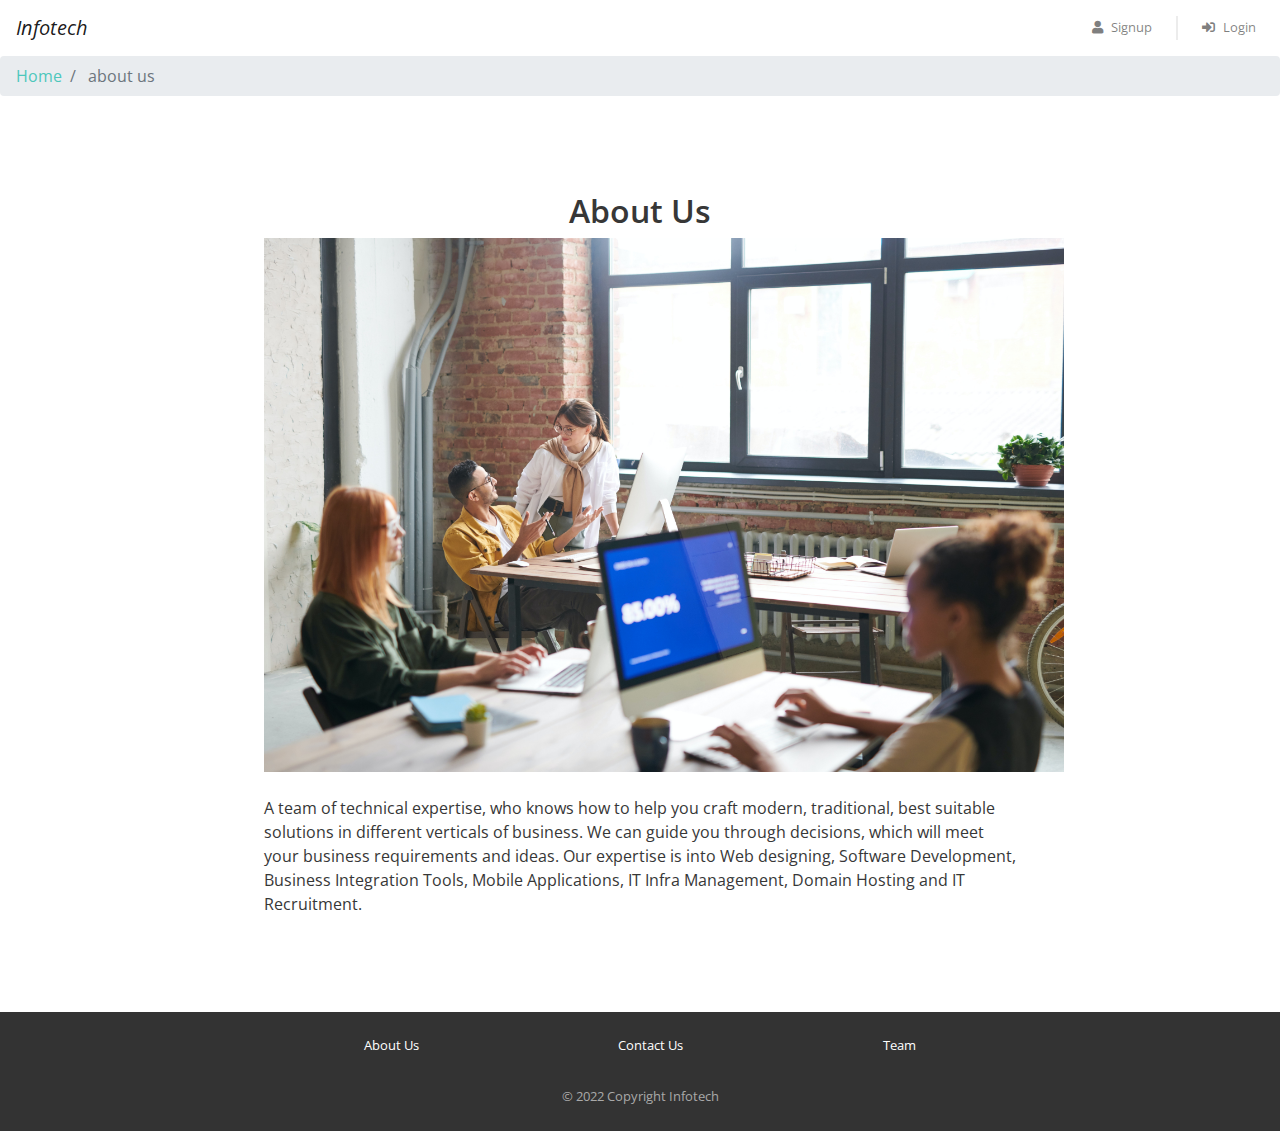
<file: about_us.html>
<!DOCTYPE html>
<html lang="en">
<head>
    <meta charset="UTF-8">
    <meta http-equiv="X-UA-Compatible" content="IE=edge">
    <meta name="viewport" content="width=device-width, initial-scale=1.0">
    <title>Infotech | About us</title>

    <link href="css/bootstrap.min.css" rel="stylesheet" />
    <link href="https://use.fontawesome.com/releases/v5.11.2/css/all.css" rel="stylesheet" />
    <link href="https://fonts.googleapis.com/css2?family=Open+Sans:ital,wght@0,300;0,400;0,600;0,700;0,800;1,300;1,400;1,600;1,700;1,800&display=swap" rel="stylesheet" />
    <link href="css/common.css" rel="stylesheet" />
</head>
<body>
    <div class="header sticky-top">
        <nav class="navbar navbar-expand-md navbar-light">
            <a class="navbar-brand" href="index.html">
                <i>Infotech</i>
            </a>
            <button class="navbar-toggler" type="button" data-toggle="collapse" data-target="#my-navbar">
                <span class="navbar-toggler-icon"></span>
            </button>

            <div class="collapse navbar-collapse justify-content-end" id="my-navbar">
                <ul class="navbar-nav">
                    <li class="nav-item">
                        <a class="nav-link" href="#" data-toggle="modal" data-target="#signup-modal">
                            <i class="fas fa-user"></i>Signup
                        </a>
                    </li>
                    <div class="nav-vl"></div>
                    <li class="nav-item">
                        <a class="nav-link" href="#" data-toggle="modal" data-target="#login-modal">
                            <i class="fas fa-sign-in-alt"></i>Login
                        </a>
                    </li>
                </ul>
            </div>
        </nav>
    </div>

    <div id="loading">
    </div>

    <nav aria-label="breadcrumb">
        <ol class="breadcrumb py-2">
            <li class="breadcrumb-item">
                <a href="index.html">Home</a>
            </li>
            <li class="breadcrumb-item active" aria-current="page">
                about us
            </li>
        </ol>
    </nav>

    <div class="page-container">
        <h2 style="text-align: center;">About Us</h2>
        <img id="infotech" src="img/3.jpg" alt="about us pic"/><br/><br/>
        <p>
            A team of technical expertise, who knows how to help you craft modern, traditional, best suitable solutions in different verticals of business. 
            We can guide you through decisions, which will meet your business requirements and ideas. Our expertise is into Web designing, Software Development, Business Integration Tools, Mobile Applications, IT Infra Management, Domain Hosting and IT Recruitment.

        </p>
            
    </div>    
    
    <div class="modal fade" id="signup-modal" tabindex="-1" role="dialog" aria-labelledby="signup-heading" aria-hidden="true">
        <div class="modal-dialog" role="document">
            <div class="modal-content">
                <div class="modal-header">
                    <h5 class="modal-title" id="signup-heading">Signup with Infotech</h5>
                    <button type="button" class="close" data-dismiss="modal" aria-label="Close">
                        <span aria-hidden="true">&times;</span>
                    </button>
                </div>

                <div class="modal-body">
                    <form id="signup-form" class="form" role="form">
                        <div class="input-group form-group">
                            <div class="input-group-prepend">
                                <span class="input-group-text">
                                    <i class="fas fa-user"></i>
                                </span>
                            </div>
                            <input type="text" class="form-control" name="full_name" placeholder="Full Name" maxlength="30" required>
                        </div>

                        <div class="input-group form-group">
                            <div class="input-group-prepend">
                                <span class="input-group-text">
                                    <i class="fas fa-phone-alt"></i>
                                </span>
                            </div>
                            <input type="text" class="form-control" name="phone" placeholder="Phone Number" maxlength="10" minlength="10" required>
                        </div>

                        <div class="input-group form-group">
                            <div class="input-group-prepend">
                                <span class="input-group-text">
                                    <i class="fas fa-envelope"></i>
                                </span>
                            </div>
                            <input type="email" class="form-control" name="email" placeholder="Email" required>
                        </div>

                        <div class="input-group form-group">
                            <div class="input-group-prepend">
                                <span class="input-group-text">
                                    <i class="fas fa-lock"></i>
                                </span>
                            </div>
                            <input type="password" class="form-control" name="password" placeholder="Password" minlength="6" required>
                        </div>

                        <div class="input-group form-group">
                            <div class="input-group-prepend">
                                <span class="input-group-text">
                                    <i class="fas fa-university"></i>
                                </span>
                            </div>
                            <input type="text" class="form-control" name="college_name" placeholder="College Name" maxlength="150" required>
                        </div>

                        <div class="form-group">
                            <span>I'm a</span>
                            <input type="radio" class="ml-3" id="gender-male" name="gender" value="male" /> Male
                            <label for="gender-male">
                            </label>
                            <input type="radio" class="ml-3" id="gender-female" name="gender" value="female" />
                            <label for="gender-female">
                                Female
                            </label>
                        </div>

                        <div class="form-group">
                            <button type="submit" class="btn btn-block btn-primary">Create Account</button>
                        </div>
                    </form>
                </div>

                <div class="modal-footer">
                    <span>Already have an account?
                        <a href="#" data-dismiss="modal" data-toggle="modal" data-target="#login-modal">Login</a>
                    </span>
                </div>
            </div>
        </div>
    </div>

    <div class="modal fade" id="login-modal" tabindex="-1" role="dialog" aria-labelledby="login-heading" aria-hidden="true">
        <div class="modal-dialog modal-dialog-centered" role="document">
            <div class="modal-content">
                <div class="modal-header">
                    <h5 class="modal-title" id="login-heading">Login with Infotech</h5>
                    <button type="button" class="close" data-dismiss="modal" aria-label="Close">
                        <span aria-hidden="true">&times;</span>
                    </button>
                </div>

                <div class="modal-body">
                    <form id="login-form" class="form" role="form">
                        <div class="input-group form-group">
                            <div class="input-group-prepend">
                                <span class="input-group-text">
                                    <i class="fas fa-user"></i>
                                </span>
                            </div>
                            <input type="email" class="form-control" name="email" placeholder="Email" required>
                        </div>

                        <div class="input-group form-group">
                            <div class="input-group-prepend">
                                <span class="input-group-text">
                                    <i class="fas fa-lock"></i>
                                </span>
                            </div>
                            <input type="password" class="form-control" name="password" placeholder="Password" minlength="6" required>
                        </div>

                        <div class="form-group">
                            <button type="submit" class="btn btn-block btn-primary">Login</button>
                        </div>
                    </form>
                </div>

                <div class="modal-footer">
                    <span>
                        <a href="#" data-dismiss="modal" data-toggle="modal" data-target="#signup-modal">Click here</a>
                        to register a new account
                    </span>
                </div>
            </div>
        </div>
    </div>

    <div class="footer">
        <div class="page-container footer-container">
            <div class="footer-texts">
                <div class="footer-text">
                    <a href="about_us.html">About Us</a>
                </div>
                <div class="footer-text">
                    <a href="contact_us.html">Contact Us</a>
                </div>
                <div class="footer-text">
                    <a href="team.html">Team</a>
                </div>
            </div>
            <div class="footer-copyright">© 2022 Copyright Infotech </div>
        </div>
    </div>

    <script type="text/javascript" src="js/jquery.js"></script>
    <script type="text/javascript" src="js/bootstrap.min.js"></script>
</body>
</html>
</file>
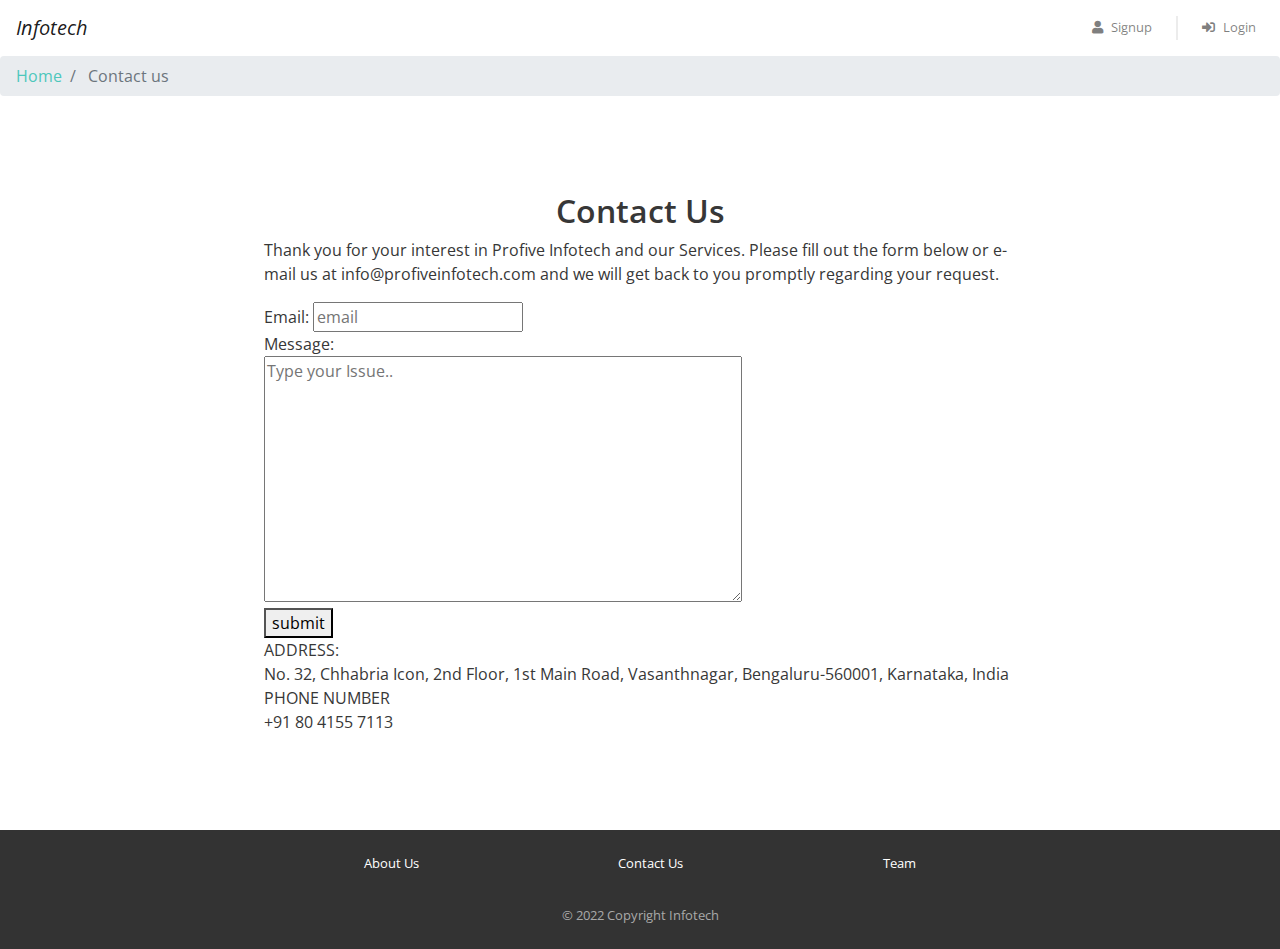
<file: contact_us.html>
<!DOCTYPE html>
<html lang="en">
<head>
    <meta charset="UTF-8">
    <meta http-equiv="X-UA-Compatible" content="IE=edge">
    <meta name="viewport" content="width=device-width, initial-scale=1.0">
    <title>Infotech | Contact Us</title>

    <link href="css/bootstrap.min.css" rel="stylesheet" />
    <link href="https://use.fontawesome.com/releases/v5.11.2/css/all.css" rel="stylesheet" />
    <link href="https://fonts.googleapis.com/css2?family=Open+Sans:ital,wght@0,300;0,400;0,600;0,700;0,800;1,300;1,400;1,600;1,700;1,800&display=swap" rel="stylesheet" />
    <link href="css/common.css" rel="stylesheet" />
</head>
<body>
    <div class="header sticky-top">
        <nav class="navbar navbar-expand-md navbar-light">
            <a class="navbar-brand" href="index.html">
                <i>Infotech</i>
            </a>
            <button class="navbar-toggler" type="button" data-toggle="collapse" data-target="#my-navbar">
                <span class="navbar-toggler-icon"></span>
            </button>

            <div class="collapse navbar-collapse justify-content-end" id="my-navbar">
                <ul class="navbar-nav">
                    <li class="nav-item">
                        <a class="nav-link" href="#" data-toggle="modal" data-target="#signup-modal">
                            <i class="fas fa-user"></i>Signup
                        </a>
                    </li>
                    <div class="nav-vl"></div>
                    <li class="nav-item">
                        <a class="nav-link" href="#" data-toggle="modal" data-target="#login-modal">
                            <i class="fas fa-sign-in-alt"></i>Login
                        </a>
                    </li>
                </ul>
            </div>
        </nav>
    </div>
    
    <div id="loading">
    </div>

    <nav aria-label="breadcrumb">
        <ol class="breadcrumb py-2">
            <li class="breadcrumb-item">
                <a href="index.html">Home</a>
            </li>
            <li class="breadcrumb-item active" aria-current="page">
                Contact us
            </li>
        </ol>
    </nav>

    <div class="page-container">
        <h2 style="text-align: center;">Contact Us</h2>
        <p>
            Thank you for your interest in Profive Infotech and our Services. Please fill out the form below or e-mail us at info@profiveinfotech.com and we will get back to you promptly regarding your request.
        </p>

        <form method="post">
            Email:
            <input type="email" name="email" placeholder="email"><br/>
            Message:<br/>
            <textarea cols="50" rows="10" placeholder="Type your Issue.."></textarea><br/>
            <button type="submit" value="submit">submit</button>
        </form>

        <p>
            ADDRESS:<br/>
            No. 32, Chhabria Icon, 2nd Floor, 1st Main Road, Vasanthnagar, Bengaluru-560001, Karnataka, India<br/>

            PHONE NUMBER<br/>
            +91 80 4155 7113

        </p>
            
    </div>    
    
    <div class="modal fade" id="signup-modal" tabindex="-1" role="dialog" aria-labelledby="signup-heading" aria-hidden="true">
        <div class="modal-dialog" role="document">
            <div class="modal-content">
                <div class="modal-header">
                    <h5 class="modal-title" id="signup-heading">Signup with Infotech</h5>
                    <button type="button" class="close" data-dismiss="modal" aria-label="Close">
                        <span aria-hidden="true">&times;</span>
                    </button>
                </div>

                <div class="modal-body">
                    <form id="signup-form" class="form" role="form">
                        <div class="input-group form-group">
                            <div class="input-group-prepend">
                                <span class="input-group-text">
                                    <i class="fas fa-user"></i>
                                </span>
                            </div>
                            <input type="text" class="form-control" name="full_name" placeholder="Full Name" maxlength="30" required>
                        </div>

                        <div class="input-group form-group">
                            <div class="input-group-prepend">
                                <span class="input-group-text">
                                    <i class="fas fa-phone-alt"></i>
                                </span>
                            </div>
                            <input type="text" class="form-control" name="phone" placeholder="Phone Number" maxlength="10" minlength="10" required>
                        </div>

                        <div class="input-group form-group">
                            <div class="input-group-prepend">
                                <span class="input-group-text">
                                    <i class="fas fa-envelope"></i>
                                </span>
                            </div>
                            <input type="email" class="form-control" name="email" placeholder="Email" required>
                        </div>

                        <div class="input-group form-group">
                            <div class="input-group-prepend">
                                <span class="input-group-text">
                                    <i class="fas fa-lock"></i>
                                </span>
                            </div>
                            <input type="password" class="form-control" name="password" placeholder="Password" minlength="6" required>
                        </div>

                        <div class="input-group form-group">
                            <div class="input-group-prepend">
                                <span class="input-group-text">
                                    <i class="fas fa-university"></i>
                                </span>
                            </div>
                            <input type="text" class="form-control" name="college_name" placeholder="College Name" maxlength="150" required>
                        </div>

                        <div class="form-group">
                            <span>I'm a</span>
                            <input type="radio" class="ml-3" id="gender-male" name="gender" value="male" /> Male
                            <label for="gender-male">
                            </label>
                            <input type="radio" class="ml-3" id="gender-female" name="gender" value="female" />
                            <label for="gender-female">
                                Female
                            </label>
                        </div>

                        <div class="form-group">
                            <button type="submit" class="btn btn-block btn-primary">Create Account</button>
                        </div>
                    </form>
                </div>

                <div class="modal-footer">
                    <span>Already have an account?
                        <a href="#" data-dismiss="modal" data-toggle="modal" data-target="#login-modal">Login</a>
                    </span>
                </div>
            </div>
        </div>
    </div>

    <div class="modal fade" id="login-modal" tabindex="-1" role="dialog" aria-labelledby="login-heading" aria-hidden="true">
        <div class="modal-dialog modal-dialog-centered" role="document">
            <div class="modal-content">
                <div class="modal-header">
                    <h5 class="modal-title" id="login-heading">Login with Infotech</h5>
                    <button type="button" class="close" data-dismiss="modal" aria-label="Close">
                        <span aria-hidden="true">&times;</span>
                    </button>
                </div>

                <div class="modal-body">
                    <form id="login-form" class="form" role="form">
                        <div class="input-group form-group">
                            <div class="input-group-prepend">
                                <span class="input-group-text">
                                    <i class="fas fa-user"></i>
                                </span>
                            </div>
                            <input type="email" class="form-control" name="email" placeholder="Email" required>
                        </div>

                        <div class="input-group form-group">
                            <div class="input-group-prepend">
                                <span class="input-group-text">
                                    <i class="fas fa-lock"></i>
                                </span>
                            </div>
                            <input type="password" class="form-control" name="password" placeholder="Password" minlength="6" required>
                        </div>

                        <div class="form-group">
                            <button type="submit" class="btn btn-block btn-primary">Login</button>
                        </div>
                    </form>
                </div>

                <div class="modal-footer">
                    <span>
                        <a href="#" data-dismiss="modal" data-toggle="modal" data-target="#signup-modal">Click here</a>
                        to register a new account
                    </span>
                </div>
            </div>
        </div>
    </div>

    <div class="footer">
        <div class="page-container footer-container">
            <div class="footer-texts">
                <div class="footer-text">
                    <a href="about_us.html">About Us</a>
                </div>
                <div class="footer-text">
                    <a href="contact_us.html">Contact Us</a>
                </div>
                <div class="footer-text">
                    <a href="team.html">Team</a>
                </div>
            </div>
            <div class="footer-copyright">© 2022 Copyright Infotech </div>
        </div>
    </div>

    <script type="text/javascript" src="js/jquery.js"></script>
    <script type="text/javascript" src="js/bootstrap.min.js"></script>
</body>
</html>
</file>
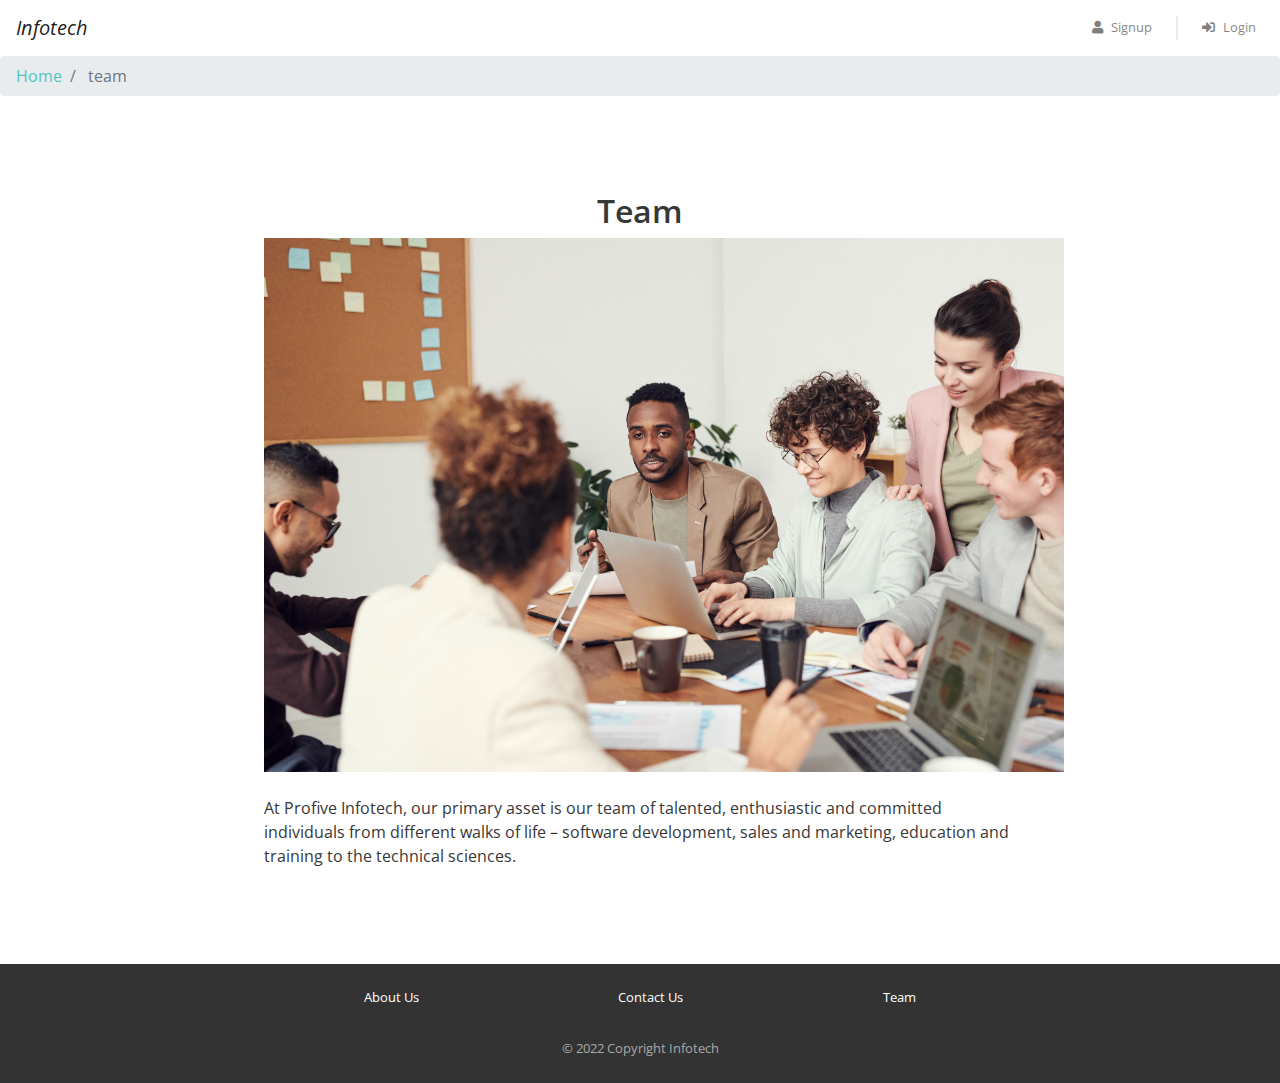
<file: team.html>
<!DOCTYPE html>
<html lang="en">
<head>
    <meta charset="UTF-8">
    <meta http-equiv="X-UA-Compatible" content="IE=edge">
    <meta name="viewport" content="width=device-width, initial-scale=1.0">
    <title>Infotech | Team</title>

    <link href="css/bootstrap.min.css" rel="stylesheet" />
    <link href="https://use.fontawesome.com/releases/v5.11.2/css/all.css" rel="stylesheet" />
    <link href="https://fonts.googleapis.com/css2?family=Open+Sans:ital,wght@0,300;0,400;0,600;0,700;0,800;1,300;1,400;1,600;1,700;1,800&display=swap" rel="stylesheet" />
    <link href="css/common.css" rel="stylesheet" />
</head>
<body>
    <div class="header sticky-top">
        <nav class="navbar navbar-expand-md navbar-light">
            <a class="navbar-brand" href="index.html">
                <i>Infotech</i>
            </a>
            <button class="navbar-toggler" type="button" data-toggle="collapse" data-target="#my-navbar">
                <span class="navbar-toggler-icon"></span>
            </button>

            <div class="collapse navbar-collapse justify-content-end" id="my-navbar">
                <ul class="navbar-nav">
                    <li class="nav-item">
                        <a class="nav-link" href="#" data-toggle="modal" data-target="#signup-modal">
                            <i class="fas fa-user"></i>Signup
                        </a>
                    </li>
                    <div class="nav-vl"></div>
                    <li class="nav-item">
                        <a class="nav-link" href="#" data-toggle="modal" data-target="#login-modal">
                            <i class="fas fa-sign-in-alt"></i>Login
                        </a>
                    </li>
                </ul>
            </div>
        </nav>
    </div>

    <div id="loading">
    </div>

    <nav aria-label="breadcrumb">
        <ol class="breadcrumb py-2">
            <li class="breadcrumb-item">
                <a href="index.html">Home</a>
            </li>
            <li class="breadcrumb-item active" aria-current="page">
                team
            </li>
        </ol>
    </nav>

    <div class="page-container">
        <h2 style="text-align: center;">Team</h2>
        <img id="infotech" src="img/contact us.jpg" alt="team pic"/><br/><br/>
        <p>
            At Profive Infotech, our primary asset is our team of talented, enthusiastic and committed individuals from
             different walks of life – software development, sales and marketing, education and training to the technical sciences.
        </p>
            
    </div>    
    
    <div class="modal fade" id="signup-modal" tabindex="-1" role="dialog" aria-labelledby="signup-heading" aria-hidden="true">
        <div class="modal-dialog" role="document">
            <div class="modal-content">
                <div class="modal-header">
                    <h5 class="modal-title" id="signup-heading">Signup with Infotech</h5>
                    <button type="button" class="close" data-dismiss="modal" aria-label="Close">
                        <span aria-hidden="true">&times;</span>
                    </button>
                </div>

                <div class="modal-body">
                    <form id="signup-form" class="form" role="form">
                        <div class="input-group form-group">
                            <div class="input-group-prepend">
                                <span class="input-group-text">
                                    <i class="fas fa-user"></i>
                                </span>
                            </div>
                            <input type="text" class="form-control" name="full_name" placeholder="Full Name" maxlength="30" required>
                        </div>

                        <div class="input-group form-group">
                            <div class="input-group-prepend">
                                <span class="input-group-text">
                                    <i class="fas fa-phone-alt"></i>
                                </span>
                            </div>
                            <input type="text" class="form-control" name="phone" placeholder="Phone Number" maxlength="10" minlength="10" required>
                        </div>

                        <div class="input-group form-group">
                            <div class="input-group-prepend">
                                <span class="input-group-text">
                                    <i class="fas fa-envelope"></i>
                                </span>
                            </div>
                            <input type="email" class="form-control" name="email" placeholder="Email" required>
                        </div>

                        <div class="input-group form-group">
                            <div class="input-group-prepend">
                                <span class="input-group-text">
                                    <i class="fas fa-lock"></i>
                                </span>
                            </div>
                            <input type="password" class="form-control" name="password" placeholder="Password" minlength="6" required>
                        </div>

                        <div class="input-group form-group">
                            <div class="input-group-prepend">
                                <span class="input-group-text">
                                    <i class="fas fa-university"></i>
                                </span>
                            </div>
                            <input type="text" class="form-control" name="college_name" placeholder="College Name" maxlength="150" required>
                        </div>

                        <div class="form-group">
                            <span>I'm a</span>
                            <input type="radio" class="ml-3" id="gender-male" name="gender" value="male" /> Male
                            <label for="gender-male">
                            </label>
                            <input type="radio" class="ml-3" id="gender-female" name="gender" value="female" />
                            <label for="gender-female">
                                Female
                            </label>
                        </div>

                        <div class="form-group">
                            <button type="submit" class="btn btn-block btn-primary">Create Account</button>
                        </div>
                    </form>
                </div>

                <div class="modal-footer">
                    <span>Already have an account?
                        <a href="#" data-dismiss="modal" data-toggle="modal" data-target="#login-modal">Login</a>
                    </span>
                </div>
            </div>
        </div>
    </div>

    <div class="modal fade" id="login-modal" tabindex="-1" role="dialog" aria-labelledby="login-heading" aria-hidden="true">
        <div class="modal-dialog modal-dialog-centered" role="document">
            <div class="modal-content">
                <div class="modal-header">
                    <h5 class="modal-title" id="login-heading">Login with Infotech</h5>
                    <button type="button" class="close" data-dismiss="modal" aria-label="Close">
                        <span aria-hidden="true">&times;</span>
                    </button>
                </div>

                <div class="modal-body">
                    <form id="login-form" class="form" role="form">
                        <div class="input-group form-group">
                            <div class="input-group-prepend">
                                <span class="input-group-text">
                                    <i class="fas fa-user"></i>
                                </span>
                            </div>
                            <input type="email" class="form-control" name="email" placeholder="Email" required>
                        </div>

                        <div class="input-group form-group">
                            <div class="input-group-prepend">
                                <span class="input-group-text">
                                    <i class="fas fa-lock"></i>
                                </span>
                            </div>
                            <input type="password" class="form-control" name="password" placeholder="Password" minlength="6" required>
                        </div>

                        <div class="form-group">
                            <button type="submit" class="btn btn-block btn-primary">Login</button>
                        </div>
                    </form>
                </div>

                <div class="modal-footer">
                    <span>
                        <a href="#" data-dismiss="modal" data-toggle="modal" data-target="#signup-modal">Click here</a>
                        to register a new account
                    </span>
                </div>
            </div>
        </div>
    </div>

    <div class="footer">
        <div class="page-container footer-container">
            <div class="footer-texts">
                <div class="footer-text">
                    <a href="about_us.html">About Us</a>
                </div>
                <div class="footer-text">
                    <a href="contact_us.html">Contact Us</a>
                </div>
                <div class="footer-text">
                    <a href="team.html">Team</a>
                </div>
            </div>
            <div class="footer-copyright">© 2022 Copyright Infotech </div>
        </div>
    </div>

    <script type="text/javascript" src="js/jquery.js"></script>
    <script type="text/javascript" src="js/bootstrap.min.js"></script>
</body>
</html>
</file>
<file: css/common.css>
* {
    box-sizing: border-box;
    font-family: 'Open Sans', sans-serif;
}

body {
    color: #373737;
    font-size: 16px;
    position: relative;
}

h1,
h2,
h3,
h4,
h5,
h6 {
    font-weight: 600;
}

h1 {
    font-size: 36px;
    margin-bottom: 40px;
}

@media (max-width: 768px) {
    h1 {
        font-size: 28px;
    }
}

h3 {
    font-size: 24px;
    margin-bottom: 12px;
}

h5 {
    font-size: 16px;
    margin-bottom: 10px;
}

.btn-primary,
.btn-warning,
.btn-danger {
    color: white;
    font-weight: bold;
}

.input-group .input-group-text i {
    width: 14px;
}

input[type="radio"] {
    position: relative;
    top: 1px;
}

#infotech{
    width: 800px;
}


@media (max-width: 768px) {
    #infotech {
        width: 400px;
    }
}

.container {
    max-width: 920px;
    padding: 0px 20px;
}

.page-container {
    max-width: 800px;
    padding: 80px 24px;
    margin: auto;
}

@media (max-width: 768px) {
    .page-container {
        padding: 64px 24px;
    }
}

.white {
    color: #ffffff;
}

#loading {
    display: none;
    background-color: #666666;
    background-image: url("../img/progress_spinner.gif");
    background-repeat: no-repeat;
    background-position: center;
    opacity: 0.4;
    position: fixed;
    top: 0px;
    right: 0px;
    width: 100%;
    height: 100%;
    z-index: 10000000;
}

/* Login Modal */
#login-modal .modal-dialog {
    width: 350px;
    margin: auto;
}

.modal-footer {
    background-color: #f4f4f4;
    justify-content: center;
}

/* Header */
.header {
    background-color: white;
    font-size: 13px;
}

.header .navbar .navbar-brand img {
    height: 40px;
}

.header .navbar .nav-item i {
    margin-right: 8px;
}

.header .nav-vl {
    border-left: 2px solid #d6d6d678;
    height: 24px;
    margin: auto 16px;
    display: block;
}

@media(max-width:768px) {
    .header .nav-vl {
        display: none;
    }
}

.header .nav-name {
    font-weight: bold;
    margin: auto 16px;
}

@media(max-width:768px) {
    .header .nav-name {
        margin: 8px 0px
    }
}

/* Footer */
.footer {
    background-color: #333333;
    font-size: 13px;
}

.footer-container {
    padding: 24px;
}

.footer-texts {
    display: flex;
    flex-wrap: wrap;
    justify-content: space-around;
}

.footer-text {
    margin-bottom: 8px;
    text-align: center;
}

@media(max-width:768px) {
    .footer-text {
        width: 100%;
    }
}

.footer-text a {
    color: #ffffff;
}

.footer-copyright {
    color: #a9a9a9;
    text-align: center;
    padding-top: 24px;
}
</file>
